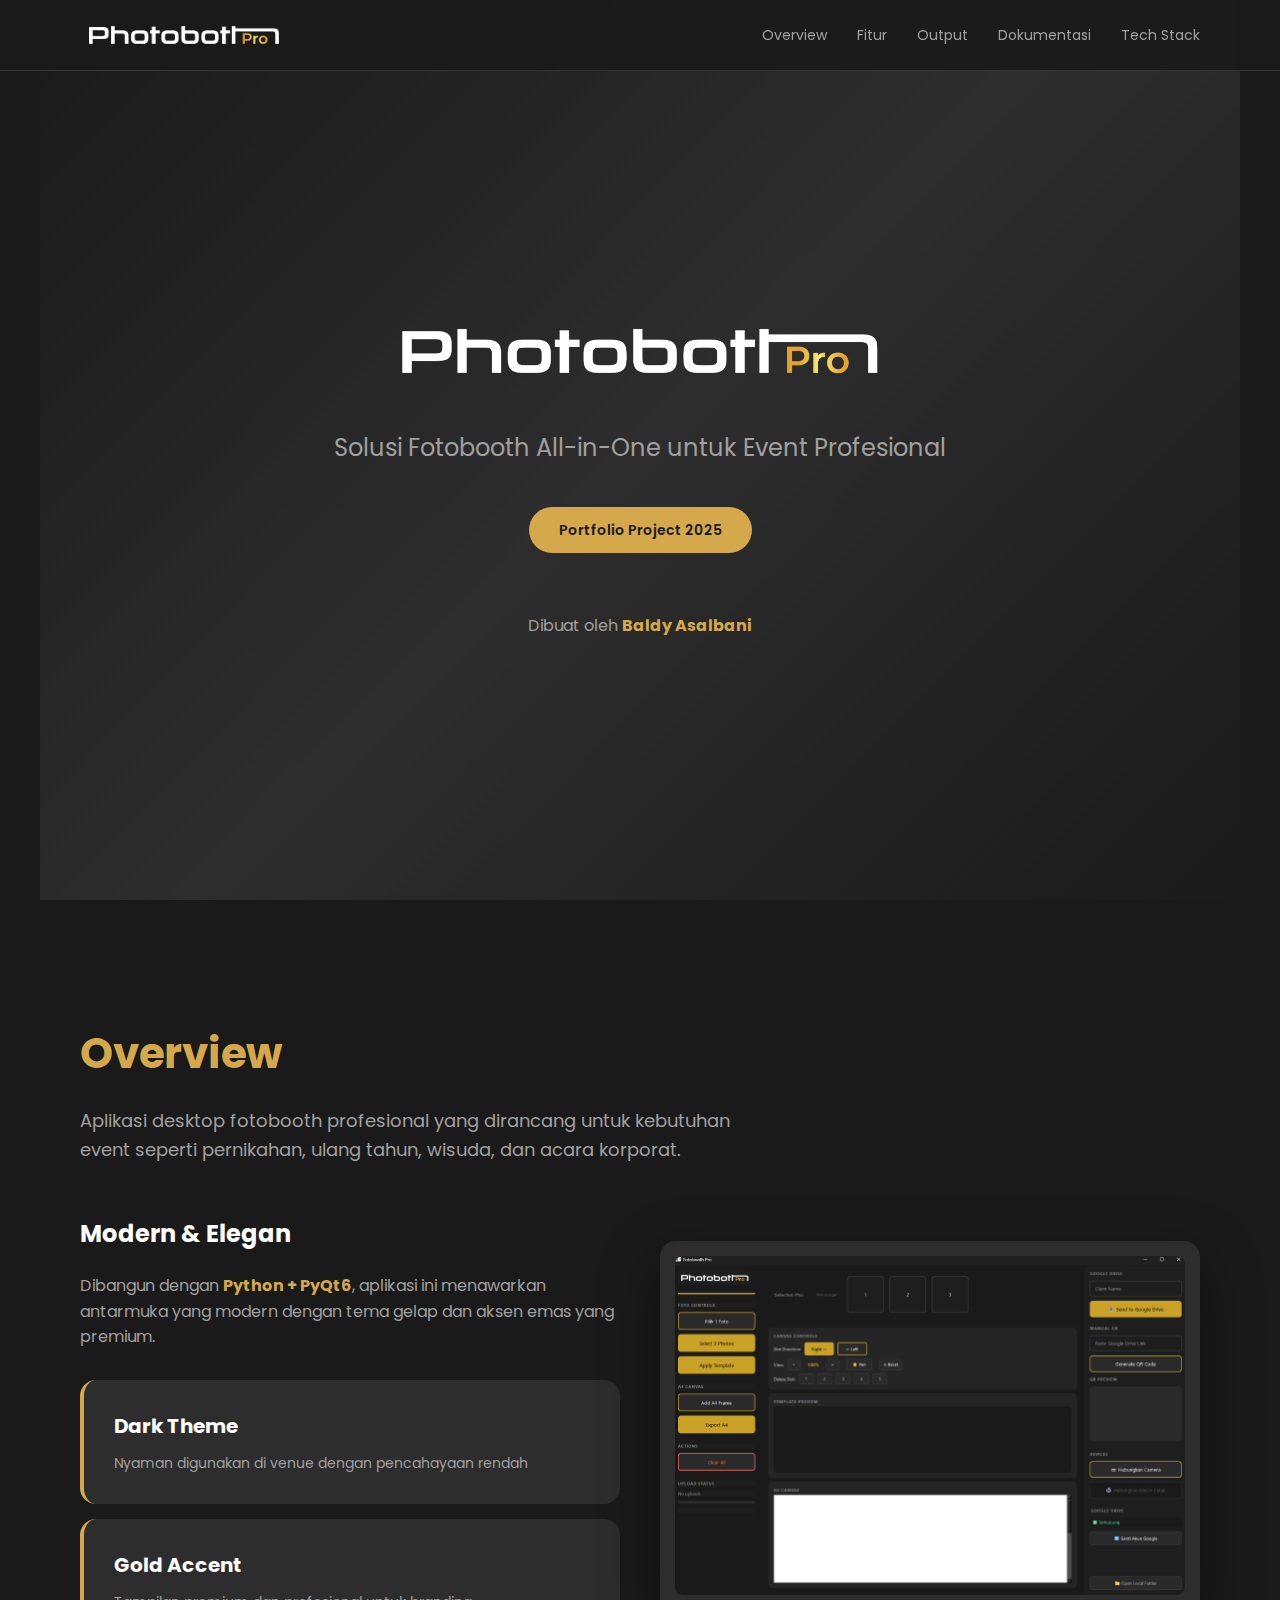
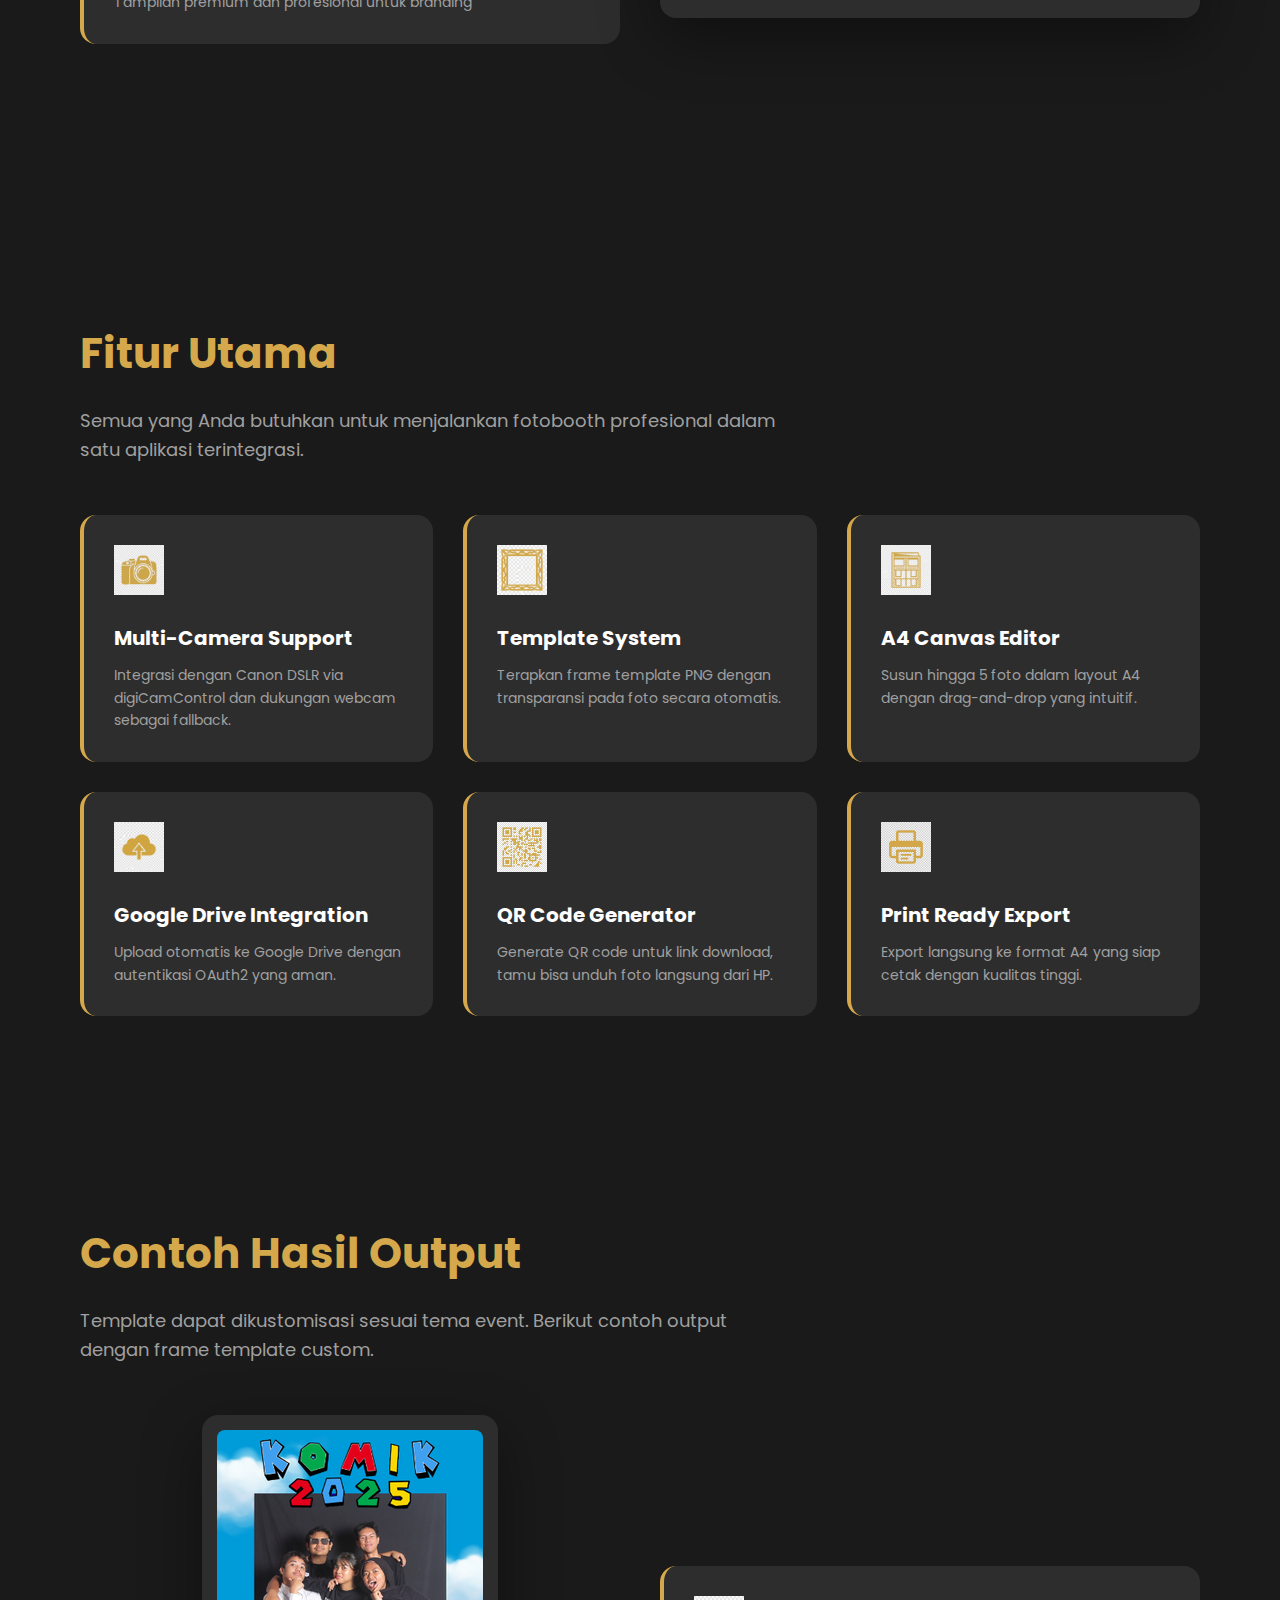
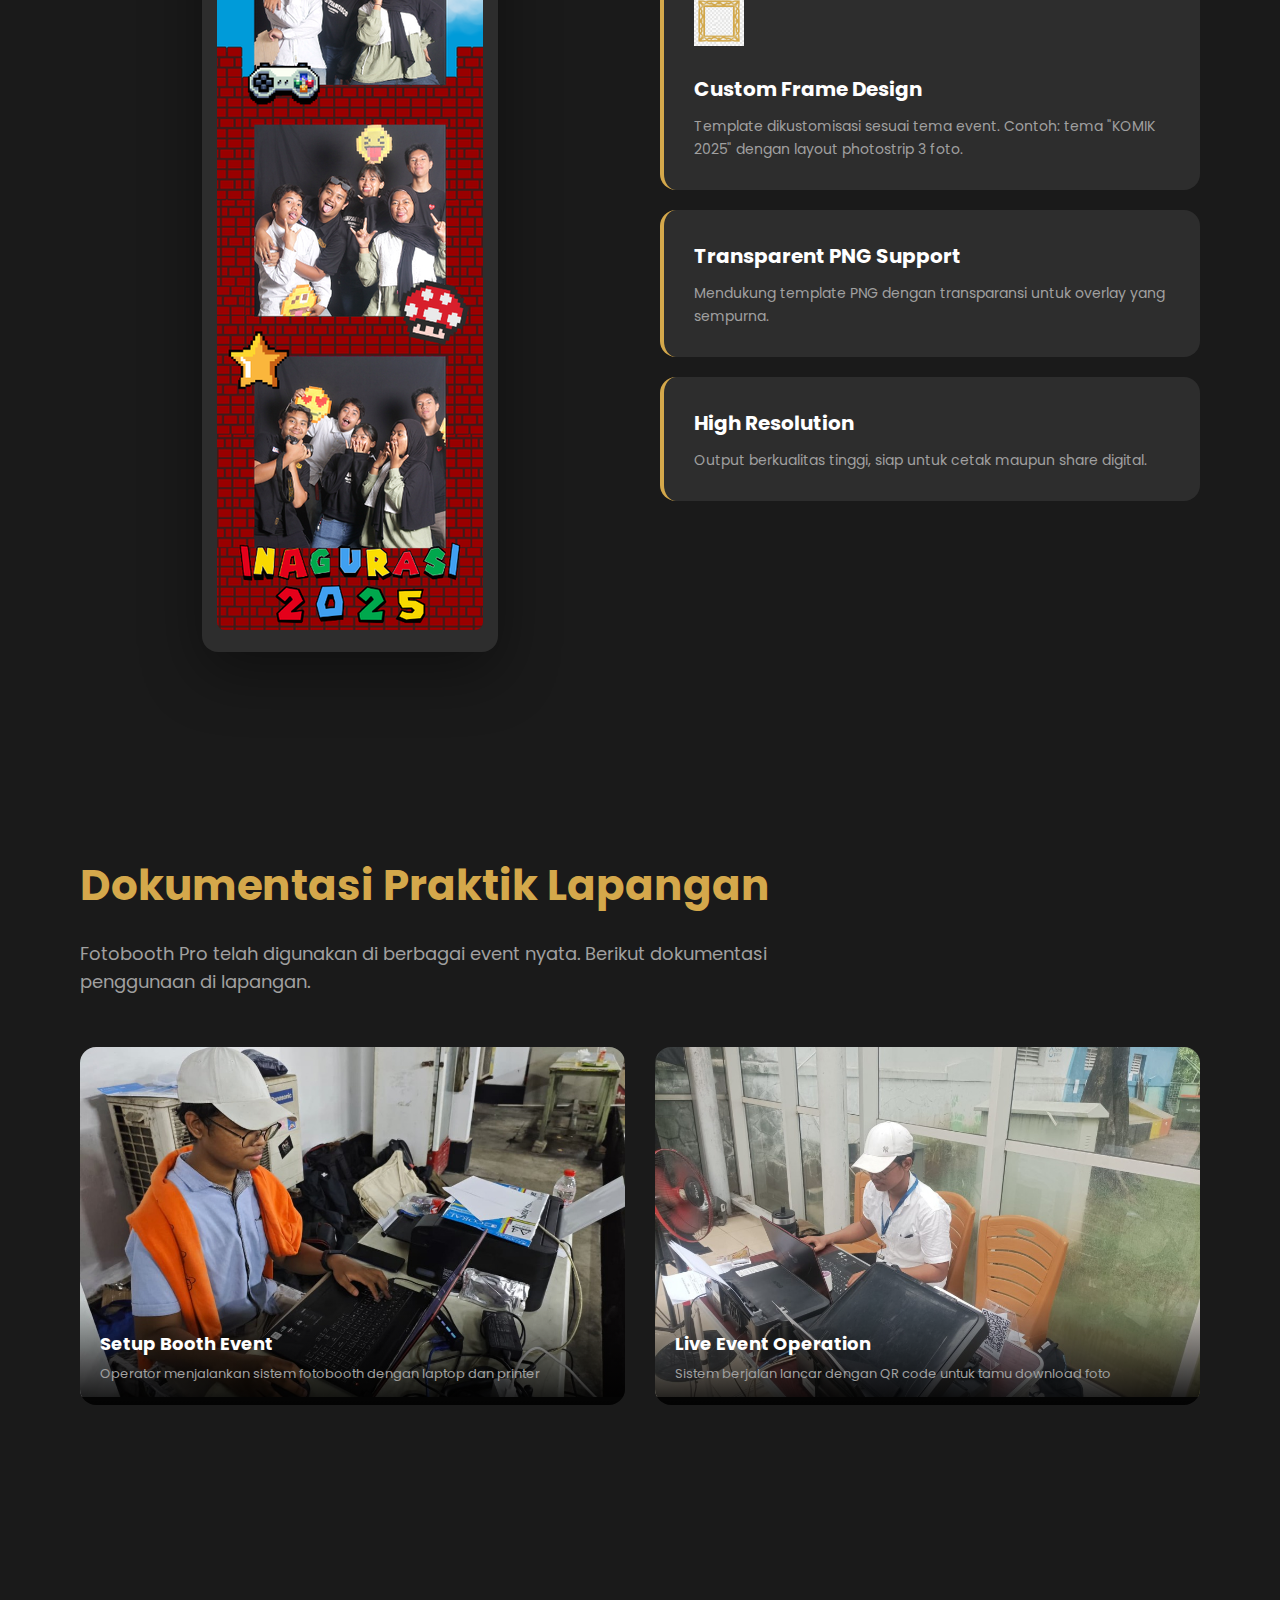
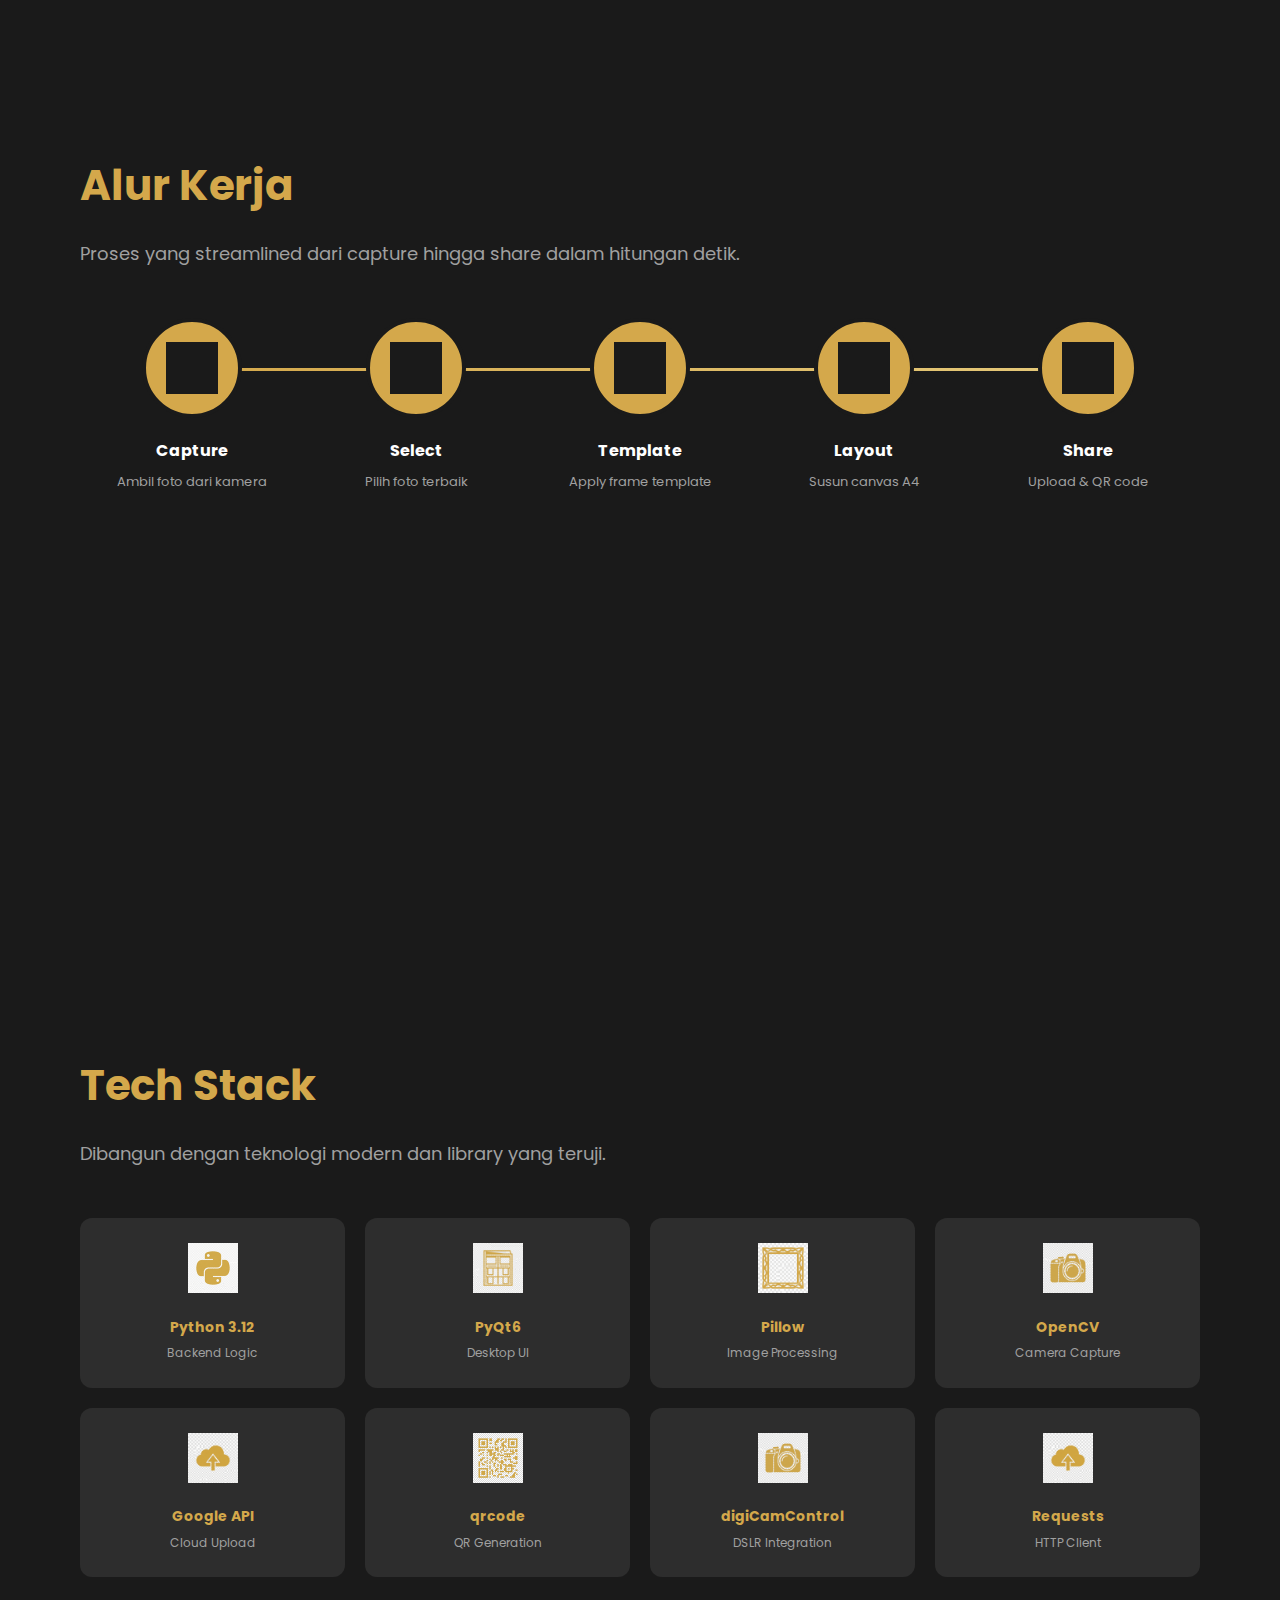
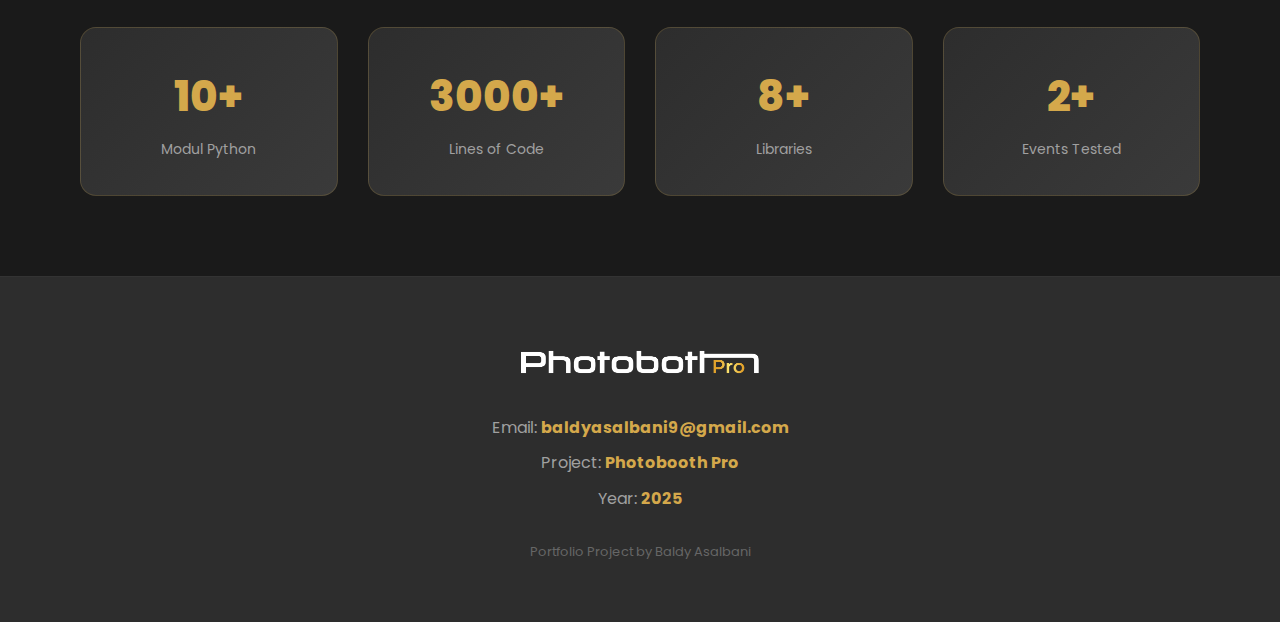
<file: fotobooth/index.html>
<!DOCTYPE html>
<html lang="id">

<head>
    <meta charset="UTF-8">
    <meta name="viewport" content="width=device-width, initial-scale=1.0">
    <title>Fotobooth Pro - Portfolio</title>
    <link href="https://fonts.googleapis.com/css2?family=Poppins:wght@300;400;600;700;800&display=swap"
        rel="stylesheet">
    <style>
        :root {
            --bg-dark: #1a1a1a;
            --bg-card: #2d2d2d;
            --bg-card-hover: #3a3a3a;
            --gold: #D4A84B;
            --gold-light: #E5C97A;
            --text-primary: #ffffff;
            --text-secondary: #a0a0a0;
        }

        * {
            margin: 0;
            padding: 0;
            box-sizing: border-box;
        }

        body {
            font-family: 'Poppins', sans-serif;
            background: var(--bg-dark);
            color: var(--text-primary);
            line-height: 1.6;
        }

        /* Navigation */
        nav {
            position: fixed;
            top: 0;
            width: 100%;
            background: rgba(26, 26, 26, 0.95);
            backdrop-filter: blur(10px);
            z-index: 1000;
            border-bottom: 1px solid #333;
        }

        .nav-container {
            max-width: 1200px;
            margin: 0 auto;
            padding: 15px 40px;
            display: flex;
            justify-content: space-between;
            align-items: center;
        }

        .nav-logo {
            height: 40px;
        }

        .nav-logo img {
            height: 100%;
        }

        .nav-links {
            display: flex;
            gap: 30px;
            list-style: none;
        }

        .nav-links a {
            color: var(--text-secondary);
            text-decoration: none;
            font-size: 14px;
            transition: color 0.3s;
        }

        .nav-links a:hover {
            color: var(--gold);
        }

        /* Sections */
        section {
            min-height: 100vh;
            padding: 120px 40px 80px;
            max-width: 1200px;
            margin: 0 auto;
        }

        .section-title {
            font-size: 42px;
            font-weight: 700;
            color: var(--gold);
            margin-bottom: 20px;
        }

        .section-subtitle {
            color: var(--text-secondary);
            font-size: 18px;
            margin-bottom: 50px;
            max-width: 700px;
        }

        /* Hero */
        .hero {
            display: flex;
            flex-direction: column;
            justify-content: center;
            align-items: center;
            text-align: center;
            background: linear-gradient(135deg, #1a1a1a 0%, #2d2d2d 50%, #1a1a1a 100%);
        }

        .hero-logo {
            margin-bottom: 20px;
        }

        .hero-logo img {
            height: 100px;
        }

        .hero-tagline {
            font-size: 24px;
            color: var(--text-secondary);
            margin-bottom: 40px;
        }

        .hero-badge {
            background: var(--gold);
            color: var(--bg-dark);
            padding: 12px 30px;
            border-radius: 30px;
            font-weight: 600;
            font-size: 14px;
        }

        /* Cards */
        .card-grid {
            display: grid;
            grid-template-columns: repeat(auto-fit, minmax(300px, 1fr));
            gap: 30px;
        }

        .card {
            background: var(--bg-card);
            border-radius: 16px;
            padding: 30px;
            border-left: 4px solid var(--gold);
            transition: transform 0.3s, background 0.3s;
        }

        .card:hover {
            transform: translateY(-5px);
            background: var(--bg-card-hover);
        }

        .card-icon {
            width: 50px;
            height: 50px;
            margin-bottom: 20px;
        }

        .card h3 {
            font-size: 20px;
            margin-bottom: 10px;
            color: var(--text-primary);
        }

        .card p {
            color: var(--text-secondary);
            font-size: 14px;
        }

        /* Image containers */
        .image-showcase {
            display: grid;
            grid-template-columns: 1fr 1fr;
            gap: 40px;
            align-items: center;
        }

        .image-container {
            background: var(--bg-card);
            border-radius: 16px;
            padding: 15px;
            box-shadow: 0 20px 60px rgba(0, 0, 0, 0.4);
        }

        .image-container img {
            width: 100%;
            border-radius: 8px;
        }

        .image-container.portrait {
            max-width: 350px;
            margin: 0 auto;
        }

        /* Gallery */
        .gallery {
            display: grid;
            grid-template-columns: repeat(2, 1fr);
            gap: 30px;
        }

        .gallery-item {
            position: relative;
            overflow: hidden;
            border-radius: 16px;
        }

        .gallery-item img {
            width: 100%;
            height: 350px;
            object-fit: cover;
            transition: transform 0.5s;
        }

        .gallery-item:hover img {
            transform: scale(1.05);
        }

        .gallery-caption {
            position: absolute;
            bottom: 0;
            left: 0;
            right: 0;
            background: linear-gradient(transparent, rgba(0, 0, 0, 0.9));
            padding: 30px 20px 20px;
            color: white;
        }

        .gallery-caption h4 {
            font-size: 18px;
            margin-bottom: 5px;
        }

        .gallery-caption p {
            font-size: 13px;
            color: var(--text-secondary);
        }

        /* Workflow */
        .workflow {
            display: flex;
            justify-content: space-between;
            margin-top: 50px;
            position: relative;
        }

        .workflow::before {
            content: '';
            position: absolute;
            top: 50px;
            left: 10%;
            right: 10%;
            height: 3px;
            background: linear-gradient(90deg, var(--gold), var(--gold-light));
            z-index: 0;
        }

        .workflow-step {
            text-align: center;
            flex: 1;
            z-index: 1;
        }

        .workflow-icon {
            width: 100px;
            height: 100px;
            background: var(--gold);
            border-radius: 50%;
            display: flex;
            align-items: center;
            justify-content: center;
            margin: 0 auto 20px;
            border: 4px solid var(--bg-dark);
            padding: 20px;
        }

        .workflow-icon img {
            width: 100%;
            height: 100%;
            object-fit: contain;
            filter: brightness(0) invert(0.1);
        }

        .workflow-step h4 {
            font-size: 16px;
            margin-bottom: 8px;
        }

        .workflow-step p {
            font-size: 13px;
            color: var(--text-secondary);
        }

        /* Tech Stack */
        .tech-grid {
            display: grid;
            grid-template-columns: repeat(4, 1fr);
            gap: 20px;
        }

        .tech-item {
            background: var(--bg-card);
            border-radius: 12px;
            padding: 25px;
            text-align: center;
            transition: all 0.3s;
        }

        .tech-item:hover {
            background: var(--bg-card-hover);
            transform: translateY(-3px);
        }

        .tech-icon {
            width: 50px;
            height: 50px;
            margin: 0 auto 15px;
        }

        .tech-item h4 {
            font-size: 14px;
            color: var(--gold);
            margin-bottom: 5px;
        }

        .tech-item p {
            font-size: 12px;
            color: var(--text-secondary);
        }

        /* Stats */
        .stats-row {
            display: grid;
            grid-template-columns: repeat(4, 1fr);
            gap: 30px;
            margin-top: 50px;
        }

        .stat-card {
            background: linear-gradient(135deg, var(--bg-card) 0%, #3a3a3a 100%);
            border-radius: 16px;
            padding: 35px 25px;
            text-align: center;
            border: 1px solid rgba(212, 168, 75, 0.2);
        }

        .stat-number {
            font-size: 42px;
            font-weight: 800;
            color: var(--gold);
        }

        .stat-label {
            font-size: 14px;
            color: var(--text-secondary);
            margin-top: 8px;
        }

        /* Footer */
        footer {
            background: var(--bg-card);
            padding: 60px 40px;
            text-align: center;
            border-top: 1px solid #333;
        }

        .footer-logo {
            margin-bottom: 20px;
        }

        .footer-logo img {
            height: 50px;
        }

        .footer-info {
            color: var(--text-secondary);
            margin-bottom: 10px;
        }

        .footer-info strong {
            color: var(--gold);
        }

        @media (max-width: 768px) {

            .image-showcase,
            .gallery,
            .tech-grid,
            .stats-row {
                grid-template-columns: 1fr;
            }

            .workflow {
                flex-direction: column;
                gap: 30px;
            }

            .workflow::before {
                display: none;
            }

            .hero-logo {
                font-size: 48px;
            }

            .section-title {
                font-size: 32px;
            }
        }

        @media print {
            nav {
                display: none;
            }

            section {
                page-break-after: always;
                padding: 40px;
                min-height: auto;
            }

            .hero {
                min-height: 100vh;
            }
        }
    </style>
</head>

<body>

    <nav>
        <div class="nav-container">
            <div class="nav-logo"><img src="logo.png" alt="Photobooth Pro"></div>
            <ul class="nav-links">
                <li><a href="#overview">Overview</a></li>
                <li><a href="#features">Fitur</a></li>
                <li><a href="#output">Output</a></li>
                <li><a href="#dokumentasi">Dokumentasi</a></li>
                <li><a href="#tech">Tech Stack</a></li>
            </ul>
        </div>
    </nav>

    <!-- Hero -->
    <section class="hero" id="home">
        <div class="hero-logo"><img src="logo.png" alt="Photobooth Pro"></div>
        <p class="hero-tagline">Solusi Fotobooth All-in-One untuk Event Profesional</p>
        <div class="hero-badge">Portfolio Project 2025</div>
        <p style="margin-top: 60px; color: var(--text-secondary);">Dibuat oleh <strong style="color: var(--gold);">Baldy
                Asalbani</strong></p>
    </section>

    <!-- Overview -->
    <section id="overview">
        <h2 class="section-title">Overview</h2>
        <p class="section-subtitle">Aplikasi desktop fotobooth profesional yang dirancang untuk kebutuhan event seperti
            pernikahan, ulang tahun, wisuda, dan acara korporat.</p>

        <div class="image-showcase">
            <div>
                <h3 style="font-size: 24px; margin-bottom: 20px;">Modern & Elegan</h3>
                <p style="color: var(--text-secondary); margin-bottom: 30px;">
                    Dibangun dengan <strong style="color: var(--gold);">Python + PyQt6</strong>, aplikasi ini menawarkan
                    antarmuka yang modern dengan tema gelap dan aksen emas yang premium.
                </p>
                <div class="card" style="margin-bottom: 15px;">
                    <h3>Dark Theme</h3>
                    <p>Nyaman digunakan di venue dengan pencahayaan rendah</p>
                </div>
                <div class="card">
                    <h3>Gold Accent</h3>
                    <p>Tampilan premium dan profesional untuk branding</p>
                </div>
            </div>
            <div class="image-container">
                <img src="screenshot_app.png" alt="Photobooth Pro Interface">
            </div>
        </div>
    </section>

    <!-- Features -->
    <section id="features">
        <h2 class="section-title">Fitur Utama</h2>
        <p class="section-subtitle">Semua yang Anda butuhkan untuk menjalankan fotobooth profesional dalam satu aplikasi
            terintegrasi.</p>

        <div class="card-grid">
            <div class="card">
                <img src="icons/icon_camera.png" alt="Camera" class="card-icon">
                <h3>Multi-Camera Support</h3>
                <p>Integrasi dengan Canon DSLR via digiCamControl dan dukungan webcam sebagai fallback.</p>
            </div>
            <div class="card">
                <img src="icons/icon_template.png" alt="Template" class="card-icon">
                <h3>Template System</h3>
                <p>Terapkan frame template PNG dengan transparansi pada foto secara otomatis.</p>
            </div>
            <div class="card">
                <img src="icons/icon_layout.png" alt="Layout" class="card-icon">
                <h3>A4 Canvas Editor</h3>
                <p>Susun hingga 5 foto dalam layout A4 dengan drag-and-drop yang intuitif.</p>
            </div>
            <div class="card">
                <img src="icons/icon_cloud.png" alt="Cloud" class="card-icon">
                <h3>Google Drive Integration</h3>
                <p>Upload otomatis ke Google Drive dengan autentikasi OAuth2 yang aman.</p>
            </div>
            <div class="card">
                <img src="icons/icon_qrcode.png" alt="QR Code" class="card-icon">
                <h3>QR Code Generator</h3>
                <p>Generate QR code untuk link download, tamu bisa unduh foto langsung dari HP.</p>
            </div>
            <div class="card">
                <img src="icons/icon_print.png" alt="Print" class="card-icon">
                <h3>Print Ready Export</h3>
                <p>Export langsung ke format A4 yang siap cetak dengan kualitas tinggi.</p>
            </div>
        </div>
    </section>

    <!-- Sample Output -->
    <section id="output">
        <h2 class="section-title">Contoh Hasil Output</h2>
        <p class="section-subtitle">Template dapat dikustomisasi sesuai tema event. Berikut contoh output dengan frame
            template custom.</p>

        <div class="image-showcase">
            <div class="image-container portrait">
                <img src="sample_output.png" alt="Sample Frame Output">
            </div>
            <div>
                <div class="card" style="margin-bottom: 20px;">
                    <img src="icons/icon_template.png" alt="Template" class="card-icon">
                    <h3>Custom Frame Design</h3>
                    <p>Template dikustomisasi sesuai tema event. Contoh: tema "KOMIK 2025" dengan layout photostrip 3
                        foto.</p>
                </div>
                <div class="card" style="margin-bottom: 20px;">
                    <h3>Transparent PNG Support</h3>
                    <p>Mendukung template PNG dengan transparansi untuk overlay yang sempurna.</p>
                </div>
                <div class="card">
                    <h3>High Resolution</h3>
                    <p>Output berkualitas tinggi, siap untuk cetak maupun share digital.</p>
                </div>
            </div>
        </div>
    </section>

    <!-- Dokumentasi Lapangan -->
    <section id="dokumentasi">
        <h2 class="section-title">Dokumentasi Praktik Lapangan</h2>
        <p class="section-subtitle">Fotobooth Pro telah digunakan di berbagai event nyata. Berikut dokumentasi
            penggunaan di lapangan.</p>

        <div class="gallery">
            <div class="gallery-item">
                <img src="foto_praktek_1.jpg" alt="Praktik Lapangan 1">
                <div class="gallery-caption">
                    <h4>Setup Booth Event</h4>
                    <p>Operator menjalankan sistem fotobooth dengan laptop dan printer</p>
                </div>
            </div>
            <div class="gallery-item">
                <img src="foto_praktek_2.jpg" alt="Praktik Lapangan 2">
                <div class="gallery-caption">
                    <h4>Live Event Operation</h4>
                    <p>Sistem berjalan lancar dengan QR code untuk tamu download foto</p>
                </div>
            </div>
        </div>
    </section>

    <!-- Workflow -->
    <section id="workflow">
        <h2 class="section-title">Alur Kerja</h2>
        <p class="section-subtitle">Proses yang streamlined dari capture hingga share dalam hitungan detik.</p>

        <div class="workflow">
            <div class="workflow-step">
                <div class="workflow-icon"><img src="icons/icon_camera.png" alt="Capture"></div>
                <h4>Capture</h4>
                <p>Ambil foto dari kamera</p>
            </div>
            <div class="workflow-step">
                <div class="workflow-icon"><img src="icons/icon_select.png" alt="Select"></div>
                <h4>Select</h4>
                <p>Pilih foto terbaik</p>
            </div>
            <div class="workflow-step">
                <div class="workflow-icon"><img src="icons/icon_template.png" alt="Template"></div>
                <h4>Template</h4>
                <p>Apply frame template</p>
            </div>
            <div class="workflow-step">
                <div class="workflow-icon"><img src="icons/icon_layout.png" alt="Layout"></div>
                <h4>Layout</h4>
                <p>Susun canvas A4</p>
            </div>
            <div class="workflow-step">
                <div class="workflow-icon"><img src="icons/icon_cloud.png" alt="Share"></div>
                <h4>Share</h4>
                <p>Upload & QR code</p>
            </div>
        </div>
    </section>

    <!-- Tech Stack -->
    <section id="tech">
        <h2 class="section-title">Tech Stack</h2>
        <p class="section-subtitle">Dibangun dengan teknologi modern dan library yang teruji.</p>

        <div class="tech-grid">
            <div class="tech-item">
                <img src="icons/icon_python.png" alt="Python" class="tech-icon">
                <h4>Python 3.12</h4>
                <p>Backend Logic</p>
            </div>
            <div class="tech-item">
                <img src="icons/icon_layout.png" alt="PyQt" class="tech-icon">
                <h4>PyQt6</h4>
                <p>Desktop UI</p>
            </div>
            <div class="tech-item">
                <img src="icons/icon_template.png" alt="Pillow" class="tech-icon">
                <h4>Pillow</h4>
                <p>Image Processing</p>
            </div>
            <div class="tech-item">
                <img src="icons/icon_camera.png" alt="OpenCV" class="tech-icon">
                <h4>OpenCV</h4>
                <p>Camera Capture</p>
            </div>
            <div class="tech-item">
                <img src="icons/icon_cloud.png" alt="Google API" class="tech-icon">
                <h4>Google API</h4>
                <p>Cloud Upload</p>
            </div>
            <div class="tech-item">
                <img src="icons/icon_qrcode.png" alt="qrcode" class="tech-icon">
                <h4>qrcode</h4>
                <p>QR Generation</p>
            </div>
            <div class="tech-item">
                <img src="icons/icon_camera.png" alt="digiCamControl" class="tech-icon">
                <h4>digiCamControl</h4>
                <p>DSLR Integration</p>
            </div>
            <div class="tech-item">
                <img src="icons/icon_cloud.png" alt="Requests" class="tech-icon">
                <h4>Requests</h4>
                <p>HTTP Client</p>
            </div>
        </div>

        <div class="stats-row">
            <div class="stat-card">
                <div class="stat-number">10+</div>
                <div class="stat-label">Modul Python</div>
            </div>
            <div class="stat-card">
                <div class="stat-number">3000+</div>
                <div class="stat-label">Lines of Code</div>
            </div>
            <div class="stat-card">
                <div class="stat-number">8+</div>
                <div class="stat-label">Libraries</div>
            </div>
            <div class="stat-card">
                <div class="stat-number">2+</div>
                <div class="stat-label">Events Tested</div>
            </div>
        </div>
    </section>

    <!-- Footer -->
    <footer>
        <div class="footer-logo"><img src="logo.png" alt="Photobooth Pro"></div>
        <p class="footer-info">Email: <strong>baldyasalbani9@gmail.com</strong></p>
        <p class="footer-info">Project: <strong>Photobooth Pro</strong></p>
        <p class="footer-info">Year: <strong>2025</strong></p>
        <p style="margin-top: 30px; color: #666; font-size: 13px;">Portfolio Project by Baldy Asalbani</p>
    </footer>

</body>

</html>
</file>
